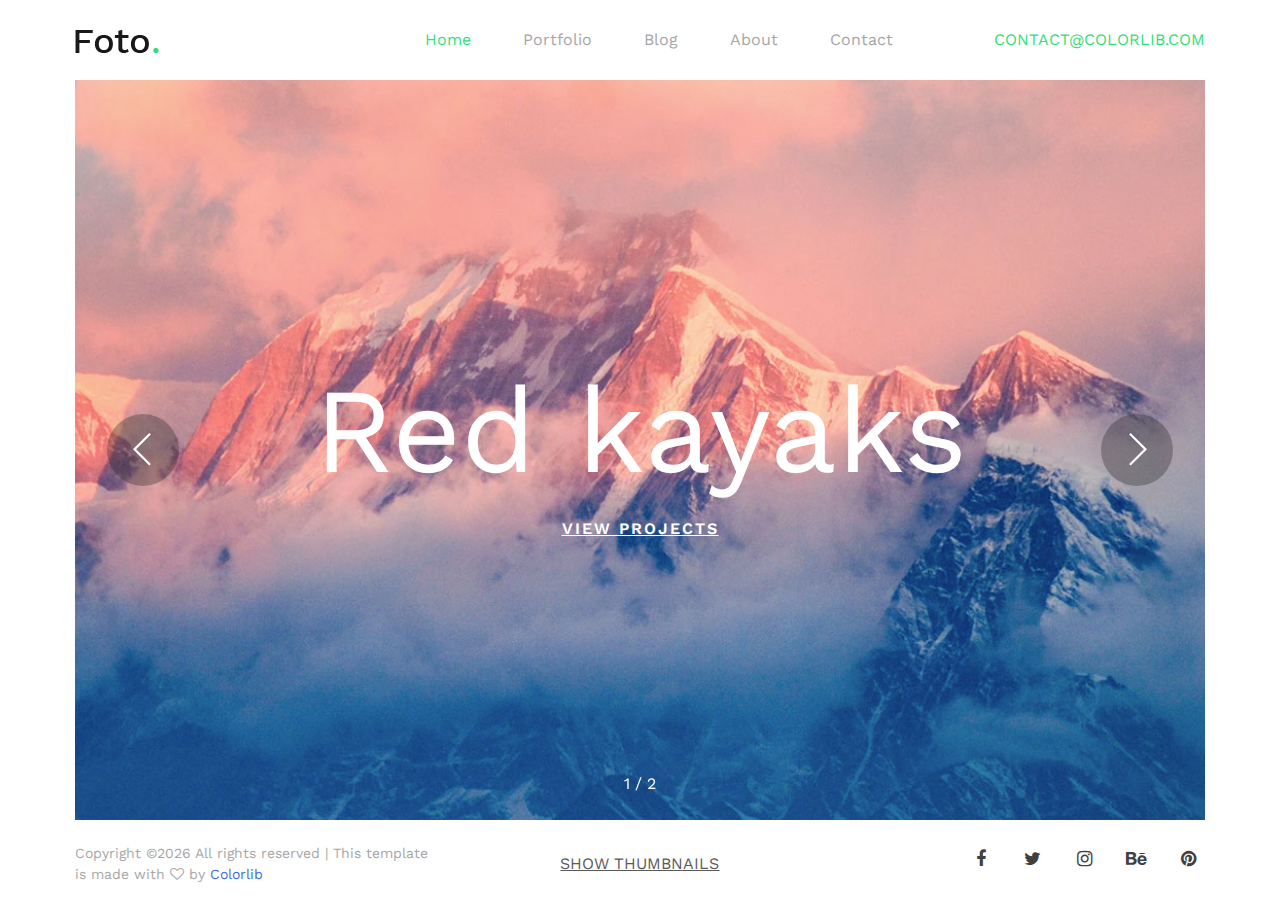
<file: Web/index.html>
<!DOCTYPE html>
<html lang="en">
<head>
    <title>Site Title</title>

    <!-- Required meta tags -->
    <meta charset="utf-8">
    <meta name="viewport" content="width=device-width, initial-scale=1, shrink-to-fit=no">

    <!-- Bootstrap CSS -->
    <link rel="stylesheet" href="css/bootstrap.min.css">

    <!-- FontAwesome CSS -->
    <link rel="stylesheet" href="css/font-awesome.min.css">

    <!-- Swiper CSS -->
    <link rel="stylesheet" href="css/swiper.min.css">

    <!-- Styles -->
    <link rel="stylesheet" href="style.css">
</head>
<body>
<div class="container-fluid">
    <header class="site-header">
        <div class="row align-items-center">
            <div class="col-4 col-sm-4 col-lg-2 order-lg-1">
                <div class="site-branding">
                    <h1 class="site-title"><a href="index.html" rel="home"><img src="images/logo.png" alt="Logo"></a></h1>
                </div><!-- .site-branding -->
            </div><!-- .col-8 -->

            <div class="col-8 col-sm-8 col-lg-10 order-3 order-md-3 order-lg-2">
                <nav class="site-navigation flex align-items-center justify-content-end">
                    <div class="hamburger-menu d-lg-none order-2">
                        <span></span>
                        <span></span>
                        <span></span>
                        <span></span>
                    </div><!-- .hamburger-menu -->

                    <ul>
                        <li class="current-menu-item"><a href="index.html">Home</a></li>
                        <li><a href="portfolio.html">Portfolio</a></li>
                        <li><a href="blog.html">Blog</a></li>
                        <li><a href="#">About</a></li>
                        <li><a href="#">Contact</a></li>
                    </ul>

                    <div class="header-email order-1">
                        <a href="#">contact@colorlib.com</a>
                    </div><!-- .header-email -->
                </nav><!-- .site-navigation -->
            </div><!-- .col-2 -->
        </div><!-- .row -->
    </header><!-- .site-header -->

    <div class="hero-section">
        <div class="row">
            <div class="col-12">
                <div class="swiper-container hero-slider">
                    <div class="swiper-wrapper">
                        <div class="swiper-slide">
                            <div class="hero-content flex justify-content-center align-items-center flex-column" style="background-image: url('images/hero.jpg')">
                                <h1>Red kayaks</h1>

                                <a href="#">VIEW PROJECTS</a>
                            </div><!-- .hero-content -->
                        </div><!-- .swiper-slide -->

                        <div class="swiper-slide">
                            <div class="hero-content flex justify-content-center align-items-center flex-column" style="background-image: url('images/hero.jpg')">
                                <h1>Red kayaks</h1>

                                <a href="#">VIEW PROJECTS</a>
                            </div><!-- .hero-content -->
                        </div><!-- .swiper-slide -->
                    </div><!-- .swiper-wrapper -->

                    <!-- Add Pagination -->
                    <div class="swiper-pagination"></div>

                    <!-- Add Arrows -->
                    <div class="swiper-button-next flex justify-content-center align-items-center">
                        <span><svg xmlns="http://www.w3.org/2000/svg" viewBox="0 0 27 44"><path d="M27,22L27,22L5,44l-2.1-2.1L22.8,22L2.9,2.1L5,0L27,22L27,22z"></path></svg></span>
                    </div>
                    <div class="swiper-button-prev flex justify-content-center align-items-center">
                        <span><svg xmlns="http://www.w3.org/2000/svg" viewBox="0 0 27 44"><path d="M0,22L22,0l2.1,2.1L4.2,22l19.9,19.9L22,44L0,22L0,22L0,22z"></path></svg></span>
                    </div>
                </div><!-- .swiper-container -->
            </div><!-- .col-md-10 -->
        </div><!-- .row -->
    </div><!-- .hero-section -->

    <footer class="site-footer">
        <div class="row align-items-center">
            <div class="col-12 col-lg-4 order-3 order-lg-1">
                <div class="footer-copyright">
                    <p><!-- Link back to Colorlib can't be removed. Template is licensed under CC BY 3.0. -->
Copyright &copy;<script>document.write(new Date().getFullYear());</script> All rights reserved | This template is made with <i class="fa fa-heart-o" aria-hidden="true"></i> by <a href="https://colorlib.com" target="_blank">Colorlib</a>
<!-- Link back to Colorlib can't be removed. Template is licensed under CC BY 3.0. -->
</p>
                </div><!-- .footer-branding -->
            </div><!-- .col-xl-4 -->

            <div class="col-12 col-lg-4 order-1 order-lg-2 d-md-none d-lg-block">
                <nav class="footer-navigation">
                    <ul>
                        <li><a href="#">Show thumbnails</a></li>
                    </ul>
                </nav><!-- .footer-navigation -->
            </div><!-- .col-xl-4 -->

            <div class="col-12 col-lg-4 order-2 order-lg-3">
                <div class="footer-social">
                    <ul>
                        <li><a href="#"><i class="fa fa-facebook"></i></a></li>
                        <li><a href="#"><i class="fa fa-twitter"></i></a></li>
                        <li><a href="#"><i class="fa fa-instagram"></i></a></li>
                        <li><a href="#"><i class="fa fa-behance"></i></a></li>
                        <li><a href="#"><i class="fa fa-pinterest"></i></a></li>
                    </ul>
                </div><!-- .footer-social -->
            </div><!-- .col-xl-4 -->
        </div><!-- .row -->
    </footer><!-- .site-footer -->
</div><!-- .container-fluid -->

<script type='text/javascript' src='js/jquery.js'></script>
<script type='text/javascript' src='js/swiper.min.js'></script>
<script type='text/javascript' src='js/jquery.magnific-popup.min.js'></script>
<script type='text/javascript' src='js/masonry.pkgd.min.js'></script>
<script type='text/javascript' src='js/custom.js'></script>

</body>
</html>
</file>
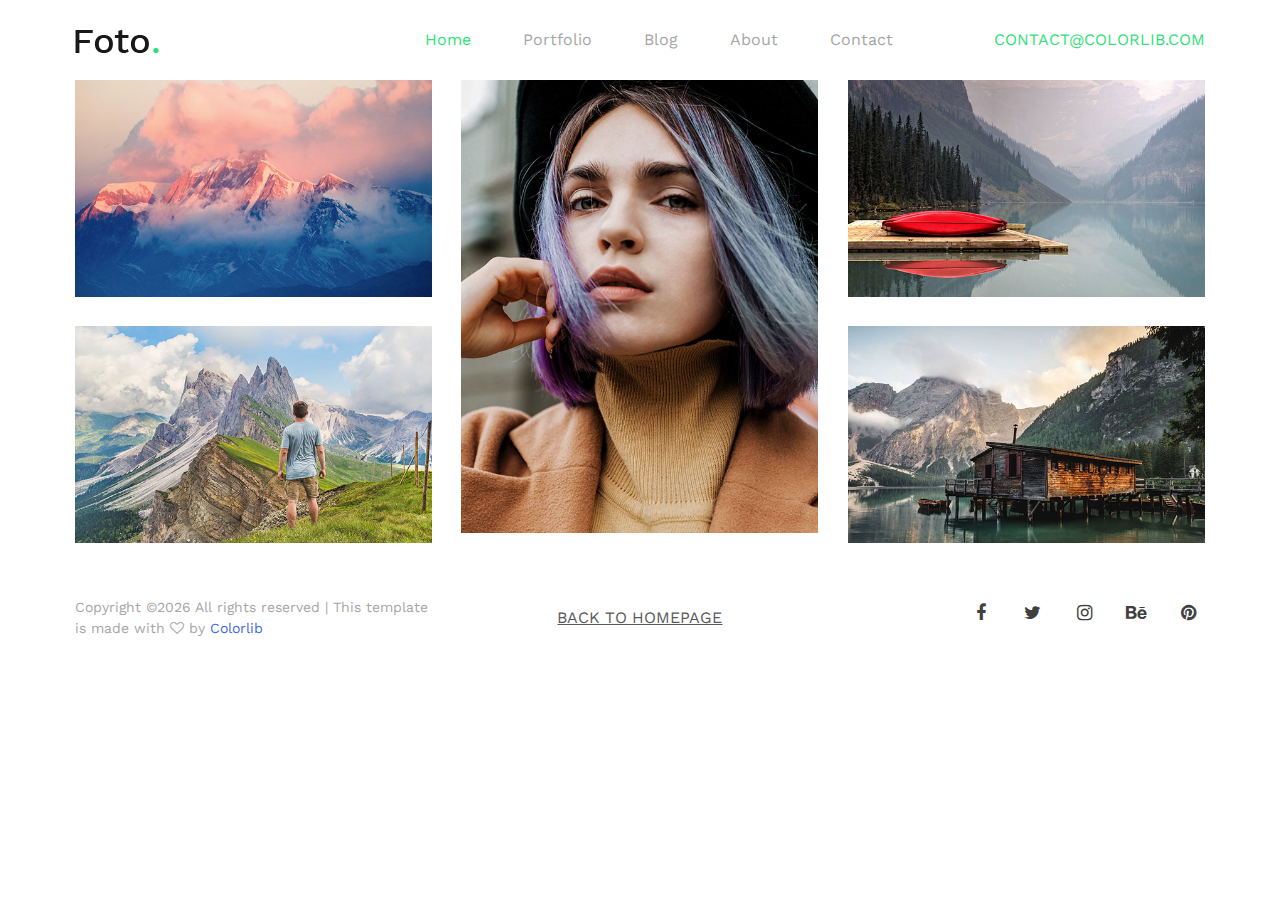
<file: Web/blog.html>
<!DOCTYPE html>
<html lang="en">
<head>
    <title>Site Title</title>

    <!-- Required meta tags -->
    <meta charset="utf-8">
    <meta name="viewport" content="width=device-width, initial-scale=1, shrink-to-fit=no">

    <!-- Bootstrap CSS -->
    <link rel="stylesheet" href="css/bootstrap.min.css">

    <!-- FontAwesome CSS -->
    <link rel="stylesheet" href="css/font-awesome.min.css">

    <!-- Swiper CSS -->
    <link rel="stylesheet" href="css/swiper.min.css">

    <!-- Styles -->
    <link rel="stylesheet" href="style.css">
</head>
<body>
<div class="container-fluid">
    <header class="site-header">
        <div class="row align-items-center">
            <div class="col-4 col-sm-4 col-lg-2 order-lg-1">
                <div class="site-branding">
                    <h1 class="site-title"><a href="index.html" rel="home"><img src="images/logo.png" alt="Logo"></a></h1>
                </div><!-- .site-branding -->
            </div><!-- .col-8 -->

            <div class="col-8 col-sm-8 col-lg-10 order-3 order-md-3 order-lg-2">
                <nav class="site-navigation flex align-items-center justify-content-end">
                    <div class="hamburger-menu d-lg-none order-2">
                        <span></span>
                        <span></span>
                        <span></span>
                        <span></span>
                    </div><!-- .hamburger-menu -->

                    <ul>
                        <li class="current-menu-item"><a href="index.html">Home</a></li>
                        <li><a href="portfolio.html">Portfolio</a></li>
                        <li><a href="blog.html">Blog</a></li>
                        <li><a href="#">About</a></li>
                        <li><a href="#">Contact</a></li>
                    </ul>

                    <div class="header-email order-1">
                        <a href="#">contact@colorlib.com</a>
                    </div><!-- .header-email -->
                </nav><!-- .site-navigation -->
            </div><!-- .col-2 -->
        </div><!-- .row -->
    </header><!-- .site-header -->

    <div class="row">
        <div class="content-area blog-wrap flex">
            <div class="col-12 col-md-6 col-lg-6 col-xl-4 blog-item">
                <div class="blog-content">
                    <figure>
                        <a href="#">
                            <img src="images/blog1.jpg" alt="">
                        </a>
                    </figure>

                    <div class="entry-content">
                        <ul class="flex flex-wrap justify-content-start">
                            <li><a href="#">Photography</a></li>
                        </ul>

                        <h3><a href="#">How Charles Manson Nearly Made It in Hollywood</a></h3>
                    </div><!-- .entry-content -->
                </div><!-- .blog-content -->
            </div><!-- .blog-item -->

            <div class="col-12 col-md-6 col-lg-6 col-xl-4 blog-item">
                <div class="blog-content">
                    <figure>
                        <a href="#">
                            <img src="images/blog3.jpg" alt="">
                        </a>
                    </figure>

                    <div class="entry-content">
                        <ul class="flex flex-wrap justify-content-start">
                            <li><a href="#">Photography</a></li>
                        </ul>

                        <h3><a href="#">How Charles Manson Nearly Made It in Hollywood</a></h3>
                    </div><!-- .entry-content -->
                </div><!-- .blog-content -->
            </div><!-- .blog-item -->

            <div class="col-12 col-md-6 col-lg-6 col-xl-4 blog-item">
                <div class="blog-content">
                    <figure>
                        <a href="#">
                            <img src="images/blog2.jpg" alt="">
                        </a>
                    </figure>

                    <div class="entry-content">
                        <ul class="flex flex-wrap justify-content-start">
                            <li><a href="#">Photography</a></li>
                        </ul>

                        <h3><a href="#">How Charles Manson Nearly Made It in Hollywood</a></h3>
                    </div><!-- .entry-content -->
                </div><!-- .blog-content -->
            </div><!-- .blog-item -->

            <div class="col-12 col-md-6 col-lg-6 col-xl-4 blog-item">
                <div class="blog-content">
                    <figure>
                        <a href="#">
                            <img src="images/blog4.jpg" alt="">
                        </a>
                    </figure>

                    <div class="entry-content">
                        <ul class="flex flex-wrap justify-content-start">
                            <li><a href="#">Photography</a></li>
                        </ul>

                        <h3><a href="#">How Charles Manson Nearly Made It in Hollywood</a></h3>
                    </div><!-- .entry-content -->
                </div><!-- .blog-content -->
            </div><!-- .blog-item -->

            <div class="col-12 col-md-6 col-lg-6 col-xl-4 blog-item">
                <div class="blog-content">
                    <figure>
                        <a href="#">
                            <img src="images/blog5.jpg" alt="">
                        </a>
                    </figure>

                    <div class="entry-content">
                        <ul class="flex flex-wrap justify-content-start">
                            <li><a href="#">Photography</a></li>
                        </ul>

                        <h3><a href="#">How Charles Manson Nearly Made It in Hollywood</a></h3>
                    </div><!-- .entry-content -->
                </div><!-- .blog-content -->
            </div><!-- .blog-item -->
        </div><!-- .content-area -->
    </div><!-- .row -->

    <footer class="site-footer">
        <div class="row align-items-center">
            <div class="col-12 col-lg-4 order-3 order-lg-1">
                <div class="footer-copyright">
                    <p><!-- Link back to Colorlib can't be removed. Template is licensed under CC BY 3.0. -->
Copyright &copy;<script>document.write(new Date().getFullYear());</script> All rights reserved | This template is made with <i class="fa fa-heart-o" aria-hidden="true"></i> by <a href="https://colorlib.com" target="_blank">Colorlib</a>
<!-- Link back to Colorlib can't be removed. Template is licensed under CC BY 3.0. -->
</p>
                </div><!-- .footer-branding -->
            </div><!-- .col-xl-4 -->

            <div class="col-12 col-lg-4 order-1 order-lg-2 d-md-none d-lg-block">
                <nav class="footer-navigation">
                    <ul>
                        <li><a href="#">Back to homepage</a></li>
                    </ul>
                </nav><!-- .footer-navigation -->
            </div><!-- .col-xl-4 -->

            <div class="col-12 col-lg-4 order-2 order-lg-3">
                <div class="footer-social">
                    <ul>
                        <li><a href="#"><i class="fa fa-facebook"></i></a></li>
                        <li><a href="#"><i class="fa fa-twitter"></i></a></li>
                        <li><a href="#"><i class="fa fa-instagram"></i></a></li>
                        <li><a href="#"><i class="fa fa-behance"></i></a></li>
                        <li><a href="#"><i class="fa fa-pinterest"></i></a></li>
                    </ul>
                </div><!-- .footer-social -->
            </div><!-- .col-xl-4 -->
        </div><!-- .row -->
    </footer><!-- .site-footer -->
</div><!-- .container-fluid -->

<script type='text/javascript' src='js/jquery.js'></script>
<script type='text/javascript' src='js/swiper.min.js'></script>
<script type='text/javascript' src='js/jquery.magnific-popup.min.js'></script>
<script type='text/javascript' src='js/masonry.pkgd.min.js'></script>
<script type='text/javascript' src='js/custom.js'></script>

</body>
</html>
</file>
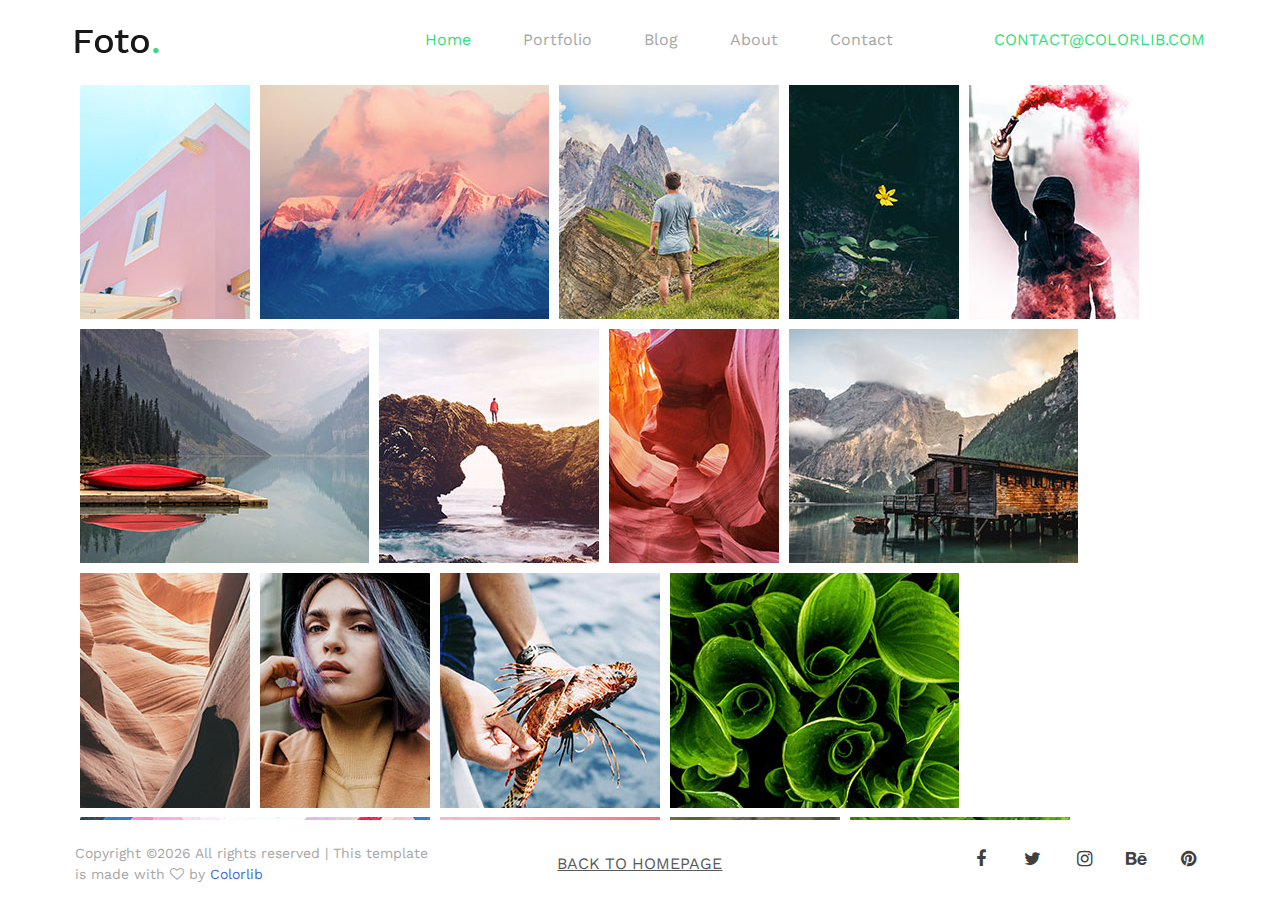
<file: Web/portfolio.html>
<!DOCTYPE html>
<html lang="en">
<head>
    <title>Site Title</title>

    <!-- Required meta tags -->
    <meta charset="utf-8">
    <meta name="viewport" content="width=device-width, initial-scale=1, shrink-to-fit=no">

    <!-- Bootstrap CSS -->
    <link rel="stylesheet" href="css/bootstrap.min.css">

    <!-- FontAwesome CSS -->
    <link rel="stylesheet" href="css/font-awesome.min.css">

    <!-- Swiper CSS -->
    <link rel="stylesheet" href="css/swiper.min.css">

    <!-- Styles -->
    <link rel="stylesheet" href="style.css">
</head>
<body>
<div class="container-fluid">
    <header class="site-header">
        <div class="row align-items-center">
            <div class="col-4 col-sm-4 col-lg-2 order-lg-1">
                <div class="site-branding">
                    <h1 class="site-title"><a href="index.html" rel="home"><img src="images/logo.png" alt="Logo"></a></h1>
                </div><!-- .site-branding -->
            </div><!-- .col-8 -->

            <div class="col-8 col-sm-8 col-lg-10 order-3 order-md-3 order-lg-2">
                <nav class="site-navigation flex align-items-center justify-content-end">
                    <div class="hamburger-menu d-lg-none order-2">
                        <span></span>
                        <span></span>
                        <span></span>
                        <span></span>
                    </div><!-- .hamburger-menu -->

                    <ul>
                        <li class="current-menu-item"><a href="index.html">Home</a></li>
                        <li><a href="portfolio.html">Portfolio</a></li>
                        <li><a href="blog.html">Blog</a></li>
                        <li><a href="#">About</a></li>
                        <li><a href="#">Contact</a></li>
                    </ul>

                    <div class="header-email order-1">
                        <a href="#">contact@colorlib.com</a>
                    </div><!-- .header-email -->
                </nav><!-- .site-navigation -->
            </div><!-- .col-2 -->
        </div><!-- .row -->
    </header><!-- .site-header -->

    <div class="row">
        <div class="col-12">
            <div class="content-area portfolio-wrap">
                <div class="portfolio-item">
                    <a href="images/1.jpg">
                        <img src="images/1.jpg" alt="">
                    </a>
                </div><!-- .portfolio-item -->

                <div class="portfolio-item">
                    <a href="images/2.jpg">
                        <img src="images/2.jpg" alt="">
                    </a>
                </div><!-- .portfolio-item -->

                <div class="portfolio-item">
                    <a href="images/3.jpg">
                        <img src="images/3.jpg" alt="">
                    </a>
                </div><!-- .portfolio-item -->

                <div class="portfolio-item">
                    <a href="images/4.jpg">
                        <img src="images/4.jpg" alt="">
                    </a>
                </div><!-- .portfolio-item -->

                <div class="portfolio-item">
                    <a href="images/5.jpg">
                        <img src="images/5.jpg" alt="">
                    </a>
                </div><!-- .portfolio-item -->

                <div class="portfolio-item">
                    <a href="images/6.jpg">
                        <img src="images/6.jpg" alt="">
                    </a>
                </div><!-- .portfolio-item -->

                <div class="portfolio-item">
                    <a href="images/7.jpg">
                        <img src="images/7.jpg" alt="">
                    </a>
                </div><!-- .portfolio-item -->

                <div class="portfolio-item">
                    <a href="images/8.jpg">
                        <img src="images/8.jpg" alt="">
                    </a>
                </div><!-- .portfolio-item -->

                <div class="portfolio-item">
                    <a href="images/9.jpg">
                        <img src="images/9.jpg" alt="">
                    </a>
                </div><!-- .portfolio-item -->

                <div class="portfolio-item">
                    <a href="images/10.jpg">
                        <img src="images/10.jpg" alt="">
                    </a>
                </div><!-- .portfolio-item -->

                <div class="portfolio-item">
                    <a href="images/11.jpg">
                        <img src="images/11.jpg" alt="">
                    </a>
                </div><!-- .portfolio-item -->

                <div class="portfolio-item">
                    <a href="images/12.jpg">
                        <img src="images/12.jpg" alt="">
                    </a>
                </div><!-- .portfolio-item -->

                <div class="portfolio-item">
                    <a href="images/13.jpg">
                        <img src="images/13.jpg" alt="">
                    </a>
                </div><!-- .portfolio-item -->

                <div class="portfolio-item">
                    <a href="images/14.jpg">
                        <img src="images/14.jpg" alt="">
                    </a>
                </div><!-- .portfolio-item -->

                <div class="portfolio-item">
                    <a href="images/15.jpg">
                        <img src="images/15.jpg" alt="">
                    </a>
                </div><!-- .portfolio-item -->

                <div class="portfolio-item">
                    <a href="images/16.jpg">
                        <img src="images/16.jpg" alt="">
                    </a>
                </div><!-- .portfolio-item -->

                <div class="portfolio-item">
                    <a href="images/17.jpg">
                        <img src="images/17.jpg" alt="">
                    </a>
                </div><!-- .portfolio-item -->

                <div class="portfolio-item">
                    <a href="images/18.jpg">
                        <img src="images/18.jpg" alt="">
                    </a>
                </div><!-- .portfolio-item -->

                <div class="portfolio-item">
                    <a href="images/19.jpg">
                        <img src="images/19.jpg" alt="">
                    </a>
                </div><!-- .portfolio-item -->

                <div class="portfolio-item">
                    <a href="images/20.jpg">
                        <img src="images/20.jpg" alt="">
                    </a>
                </div><!-- .portfolio-item -->

                <div class="portfolio-item">
                    <a href="images/21-full.jpg">
                        <img src="images/21.jpg" alt="">
                    </a>
                </div><!-- .portfolio-item -->

                <div class="portfolio-item">
                    <a href="images/22.jpg">
                        <img src="images/22.jpg" alt="">
                    </a>
                </div><!-- .portfolio-item -->
            </div><!-- .content-area -->
        </div><!-- .col-md-10 -->
    </div><!-- .row -->

    <footer class="site-footer">
        <div class="row align-items-center">
            <div class="col-12 col-lg-4 order-3 order-lg-1">
                <div class="footer-copyright">
                    <p><!-- Link back to Colorlib can't be removed. Template is licensed under CC BY 3.0. -->
Copyright &copy;<script>document.write(new Date().getFullYear());</script> All rights reserved | This template is made with <i class="fa fa-heart-o" aria-hidden="true"></i> by <a href="https://colorlib.com" target="_blank">Colorlib</a>
<!-- Link back to Colorlib can't be removed. Template is licensed under CC BY 3.0. -->
</p>
                </div><!-- .footer-branding -->
            </div><!-- .col-xl-4 -->

            <div class="col-12 col-lg-4 order-1 order-lg-2 d-md-none d-lg-block">
                <nav class="footer-navigation">
                    <ul>
                        <li><a href="#">Back to homepage</a></li>
                    </ul>
                </nav><!-- .footer-navigation -->
            </div><!-- .col-xl-4 -->

            <div class="col-12 col-lg-4 order-2 order-lg-3">
                <div class="footer-social">
                    <ul>
                        <li><a href="#"><i class="fa fa-facebook"></i></a></li>
                        <li><a href="#"><i class="fa fa-twitter"></i></a></li>
                        <li><a href="#"><i class="fa fa-instagram"></i></a></li>
                        <li><a href="#"><i class="fa fa-behance"></i></a></li>
                        <li><a href="#"><i class="fa fa-pinterest"></i></a></li>
                    </ul>
                </div><!-- .footer-social -->
            </div><!-- .col-xl-4 -->
        </div><!-- .row -->
    </footer><!-- .site-footer -->
</div><!-- .container-fluid -->

<script type='text/javascript' src='js/jquery.js'></script>
<script type='text/javascript' src='js/swiper.min.js'></script>
<script type='text/javascript' src='js/jquery.magnific-popup.min.js'></script>
<script type='text/javascript' src='js/masonry.pkgd.min.js'></script>
<script type='text/javascript' src='js/custom.js'></script>

</body>
</html>
</file>
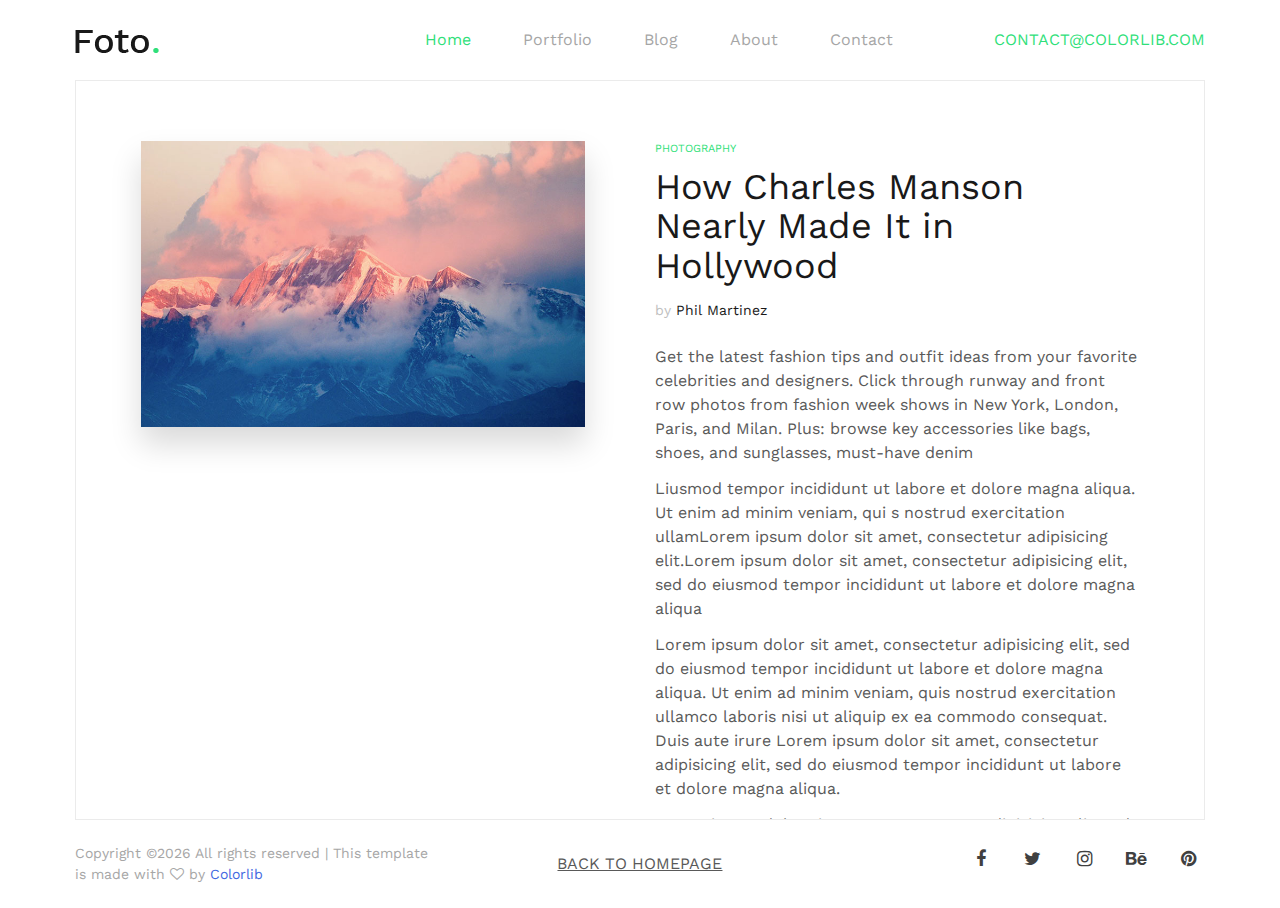
<file: Web/regular-page.html>
<!DOCTYPE html>
<html lang="en">
<head>
    <title>Site Title</title>

    <!-- Required meta tags -->
    <meta charset="utf-8">
    <meta name="viewport" content="width=device-width, initial-scale=1, shrink-to-fit=no">

    <!-- Bootstrap CSS -->
    <link rel="stylesheet" href="css/bootstrap.min.css">

    <!-- FontAwesome CSS -->
    <link rel="stylesheet" href="css/font-awesome.min.css">

    <!-- Swiper CSS -->
    <link rel="stylesheet" href="css/swiper.min.css">

    <!-- Styles -->
    <link rel="stylesheet" href="style.css">
</head>
<body>
<div class="container-fluid">
    <header class="site-header">
        <div class="row align-items-center">
            <div class="col-4 col-sm-4 col-lg-2 order-lg-1">
                <div class="site-branding">
                    <h1 class="site-title"><a href="index.html" rel="home"><img src="images/logo.png" alt="Logo"></a></h1>
                </div><!-- .site-branding -->
            </div><!-- .col-8 -->

            <div class="col-8 col-sm-8 col-lg-10 order-3 order-md-3 order-lg-2">
                <nav class="site-navigation flex align-items-center justify-content-end">
                    <div class="hamburger-menu d-lg-none order-2">
                        <span></span>
                        <span></span>
                        <span></span>
                        <span></span>
                    </div><!-- .hamburger-menu -->

                    <ul>
                        <li class="current-menu-item"><a href="index.html">Home</a></li>
                        <li><a href="portfolio.html">Portfolio</a></li>
                        <li><a href="blog.html">Blog</a></li>
                        <li><a href="#">About</a></li>
                        <li><a href="#">Contact</a></li>
                    </ul>

                    <div class="header-email order-1">
                        <a href="#">contact@colorlib.com</a>
                    </div><!-- .header-email -->
                </nav><!-- .site-navigation -->
            </div><!-- .col-2 -->
        </div><!-- .row -->
    </header><!-- .site-header -->

    <div class="row">
        <div class="content-area single-post flex">
            <div class="col-12 col-xl-6">
                <figure class="featured-img">
                    <img src="images/single-blog.jpg" alt="">
                </figure>
            </div><!-- .blog-item -->

            <div class="col-12 col-xl-6">
                <header class="entry-header">
                    <div class="post-meta">
                        <a href="#">Photography</a>
                    </div><!-- .meta-post -->

                    <h1>How Charles Manson Nearly Made It in Hollywood</h1>

                    <span class="byline">by <span class="author"><a href="#">Phil Martinez</a></span></span>
                </header><!-- .entry-header -->

                <div class="entry-content">
                    <p>Get the latest fashion tips and outfit ideas from your favorite celebrities and designers. Click through runway and front row photos from fashion week shows in New York, London, Paris, and Milan. Plus: browse key accessories like bags, shoes, and sunglasses, must-have denim</p>
                    <p>Liusmod tempor incididunt ut labore et dolore magna aliqua. Ut enim ad minim veniam, qui s nostrud exercitation ullamLorem ipsum dolor sit amet, consectetur adipisicing elit.Lorem ipsum dolor sit amet, consectetur adipisicing elit, sed do eiusmod tempor incididunt ut labore et dolore magna aliqua</p>
                    <p>Lorem ipsum dolor sit amet, consectetur adipisicing elit, sed do eiusmod tempor incididunt ut labore et dolore magna aliqua. Ut enim ad minim veniam, quis nostrud exercitation ullamco laboris nisi ut aliquip ex ea commodo consequat. Duis aute irure Lorem ipsum dolor sit amet, consectetur adipisicing elit, sed do eiusmod tempor incididunt ut labore et dolore magna aliqua.</p>
                    <p>Lorem ipsum dolor sit amet, consectetur adipisicing elit, sed do eiusmod tempor incididunt ut labore et dolore magna aliqua. Ut enim ad minim veniam, quis nostrud exercitation ullamco laboris nisi ut aliquip ex ea commodo consequat. Duis aute irure Lorem ipsum dolor sit amet, consectetur adipisicing elit, sed do eiusmod tempor incididunt ut labore et dolore magna aliqua.Duis aute irure Lorem ipsum dolor sit amet.</p>
                </div><!-- .entry-content -->
            </div><!-- .single-post -->
        </div><!-- .content-area -->
    </div><!-- .row -->

    <footer class="site-footer">
        <div class="row align-items-center">
            <div class="col-12 col-lg-4 order-3 order-lg-1">
                <div class="footer-copyright">
                    <p><!-- Link back to Colorlib can't be removed. Template is licensed under CC BY 3.0. -->
Copyright &copy;<script>document.write(new Date().getFullYear());</script> All rights reserved | This template is made with <i class="fa fa-heart-o" aria-hidden="true"></i> by <a href="https://colorlib.com" target="_blank">Colorlib</a>
<!-- Link back to Colorlib can't be removed. Template is licensed under CC BY 3.0. -->
</p>
                </div><!-- .footer-branding -->
            </div><!-- .col-xl-4 -->

            <div class="col-12 col-lg-4 order-1 order-lg-2 d-md-none d-lg-block">
                <nav class="footer-navigation">
                    <ul>
                        <li><a href="#">Back to homepage</a></li>
                    </ul>
                </nav><!-- .footer-navigation -->
            </div><!-- .col-xl-4 -->

            <div class="col-12 col-lg-4 order-2 order-lg-3">
                <div class="footer-social">
                    <ul>
                        <li><a href="#"><i class="fa fa-facebook"></i></a></li>
                        <li><a href="#"><i class="fa fa-twitter"></i></a></li>
                        <li><a href="#"><i class="fa fa-instagram"></i></a></li>
                        <li><a href="#"><i class="fa fa-behance"></i></a></li>
                        <li><a href="#"><i class="fa fa-pinterest"></i></a></li>
                    </ul>
                </div><!-- .footer-social -->
            </div><!-- .col-xl-4 -->
        </div><!-- .row -->
    </footer><!-- .site-footer -->
</div><!-- .container-fluid -->

<script type='text/javascript' src='js/jquery.js'></script>
<script type='text/javascript' src='js/swiper.min.js'></script>
<script type='text/javascript' src='js/jquery.magnific-popup.min.js'></script>
<script type='text/javascript' src='js/masonry.pkgd.min.js'></script>
<script type='text/javascript' src='js/custom.js'></script>

</body>
</html>
</file>
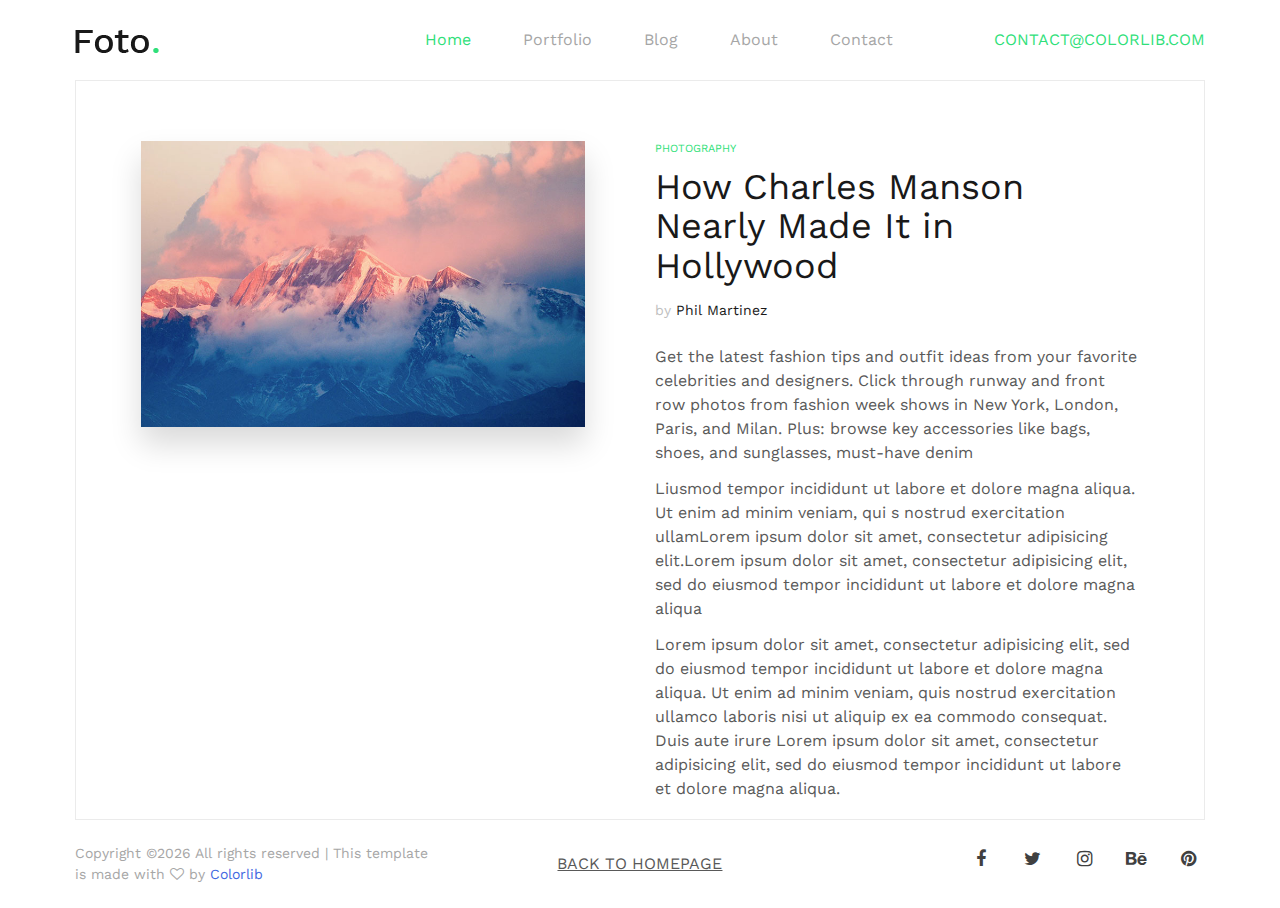
<file: Web/single-blog.html>
<!DOCTYPE html>
<html lang="en">
<head>
    <title>Site Title</title>

    <!-- Required meta tags -->
    <meta charset="utf-8">
    <meta name="viewport" content="width=device-width, initial-scale=1, shrink-to-fit=no">

    <!-- Bootstrap CSS -->
    <link rel="stylesheet" href="css/bootstrap.min.css">

    <!-- FontAwesome CSS -->
    <link rel="stylesheet" href="css/font-awesome.min.css">

    <!-- Swiper CSS -->
    <link rel="stylesheet" href="css/swiper.min.css">

    <!-- Styles -->
    <link rel="stylesheet" href="style.css">
</head>
<body>
<div class="container-fluid">
    <header class="site-header">
        <div class="row align-items-center">
            <div class="col-4 col-sm-4 col-lg-2 order-lg-1">
                <div class="site-branding">
                    <h1 class="site-title"><a href="index.html" rel="home"><img src="images/logo.png" alt="Logo"></a></h1>
                </div><!-- .site-branding -->
            </div><!-- .col-8 -->

            <div class="col-8 col-sm-8 col-lg-10 order-3 order-md-3 order-lg-2">
                <nav class="site-navigation flex align-items-center justify-content-end">
                    <div class="hamburger-menu d-lg-none order-2">
                        <span></span>
                        <span></span>
                        <span></span>
                        <span></span>
                    </div><!-- .hamburger-menu -->

                    <ul>
                        <li class="current-menu-item"><a href="index.html">Home</a></li>
                        <li><a href="portfolio.html">Portfolio</a></li>
                        <li><a href="blog.html">Blog</a></li>
                        <li><a href="#">About</a></li>
                        <li><a href="#">Contact</a></li>
                    </ul>

                    <div class="header-email order-1">
                        <a href="#">contact@colorlib.com</a>
                    </div><!-- .header-email -->
                </nav><!-- .site-navigation -->
            </div><!-- .col-2 -->
        </div><!-- .row -->
    </header><!-- .site-header -->

    <div class="row">
        <div class="content-area single-post flex">
            <div class="col-12 col-xl-6">
                <figure class="featured-img">
                    <img src="images/single-blog.jpg" alt="">
                </figure>
            </div><!-- .blog-item -->

            <div class="col-12 col-xl-6">
                <header class="entry-header">
                    <div class="post-meta">
                        <a href="#">Photography</a>
                    </div><!-- .meta-post -->

                    <h1>How Charles Manson Nearly Made It in Hollywood</h1>

                    <span class="byline">by <span class="author"><a href="#">Phil Martinez</a></span></span>
                </header><!-- .entry-header -->

                <div class="entry-content">
                    <p>Get the latest fashion tips and outfit ideas from your favorite celebrities and designers. Click through runway and front row photos from fashion week shows in New York, London, Paris, and Milan. Plus: browse key accessories like bags, shoes, and sunglasses, must-have denim </p>

                    <p>Liusmod tempor incididunt ut labore et dolore magna aliqua. Ut enim ad minim veniam, qui s nostrud exercitation ullamLorem ipsum dolor sit amet, consectetur adipisicing elit.Lorem ipsum dolor sit amet, consectetur adipisicing elit, sed do eiusmod tempor incididunt ut labore et dolore magna aliqua</p>

                    <p>Lorem ipsum dolor sit amet, consectetur adipisicing elit, sed do eiusmod tempor incididunt ut labore et dolore magna aliqua. Ut enim ad minim veniam, quis nostrud exercitation ullamco laboris nisi ut aliquip ex ea commodo consequat. Duis aute irure Lorem ipsum dolor sit amet, consectetur adipisicing elit, sed do eiusmod tempor incididunt ut labore et dolore magna aliqua. </p>
                </div><!-- .entry-content -->

                <footer class="entry-footer">
                    <ul class="entry-metas flex align-items-center">
                        <li><label>DATE:</label> <a href="#">December 20, 2018</a></li>
                        <li><label>CATEGORY:</label> <a href="#">Photography</a></li>
                        <li><label>TAGS:</label> <a href="#">Photography</a>, <a href="#">nature</a>, <a href="#">hat</a></li>
                    </ul>

                    <div class="post-share flex align-items-center">
                        <label>Share:</label>

                        <ul class="flex align-items-center">
                            <li class="fb"><a href="#"><i class="fa fa-facebook"></i></a></li>
                            <li class="gp"><a href="#"><i class="fa fa-google-plus"></i></a></li>
                            <li class="in"><a href="#"><i class="fa fa-instagram"></i></a></li>
                            <li class="tw"><a href="#"><i class="fa fa-twitter"></i></a></li>
                        </ul>
                    </div>
                </footer>
            </div><!-- .single-post -->
        </div><!-- .content-area -->
    </div><!-- .row -->

    <footer class="site-footer">
        <div class="row align-items-center">
            <div class="col-12 col-lg-4 order-3 order-lg-1">
                <div class="footer-copyright">
                    <p><!-- Link back to Colorlib can't be removed. Template is licensed under CC BY 3.0. -->
Copyright &copy;<script>document.write(new Date().getFullYear());</script> All rights reserved | This template is made with <i class="fa fa-heart-o" aria-hidden="true"></i> by <a href="https://colorlib.com" target="_blank">Colorlib</a>
<!-- Link back to Colorlib can't be removed. Template is licensed under CC BY 3.0. -->
</p>
                </div><!-- .footer-branding -->
            </div><!-- .col-xl-4 -->

            <div class="col-12 col-lg-4 order-1 order-lg-2 d-md-none d-lg-block">
                <nav class="footer-navigation">
                    <ul>
                        <li><a href="#">Back to homepage</a></li>
                    </ul>
                </nav><!-- .footer-navigation -->
            </div><!-- .col-xl-4 -->

            <div class="col-12 col-lg-4 order-2 order-lg-3">
                <div class="footer-social">
                    <ul>
                        <li><a href="#"><i class="fa fa-facebook"></i></a></li>
                        <li><a href="#"><i class="fa fa-twitter"></i></a></li>
                        <li><a href="#"><i class="fa fa-instagram"></i></a></li>
                        <li><a href="#"><i class="fa fa-behance"></i></a></li>
                        <li><a href="#"><i class="fa fa-pinterest"></i></a></li>
                    </ul>
                </div><!-- .footer-social -->
            </div><!-- .col-xl-4 -->
        </div><!-- .row -->
    </footer><!-- .site-footer -->
</div><!-- .container-fluid -->

<script type='text/javascript' src='js/jquery.js'></script>
<script type='text/javascript' src='js/swiper.min.js'></script>
<script type='text/javascript' src='js/jquery.magnific-popup.min.js'></script>
<script type='text/javascript' src='js/masonry.pkgd.min.js'></script>
<script type='text/javascript' src='js/custom.js'></script>

</body>
</html>
</file>
<file: Web/style.css>
@import url('https://fonts.googleapis.com/css?family=Work+Sans:300,400,500,700');


/*--------------------------------------------------------------
# Magnific-popup
--------------------------------------------------------------*/
/* Magnific Popup CSS */
.mfp-bg {
    top: 0;
    left: 0;
    width: 100%;
    height: 100%;
    z-index: 1042;
    overflow: hidden;
    position: fixed;
    background: #000;
    opacity: 0.8;
}

.mfp-wrap {
    top: 0;
    left: 0;
    width: 100%;
    height: 100%;
    z-index: 1043;
    position: fixed;
    outline: none !important;
    
}

.mfp-container {
    text-align: center;
    position: absolute;
    width: 100%;
    height: 100%;
    left: 0;
    top: 0;
    padding: 0 8px;
    box-sizing: border-box;
}

.mfp-container:before {
    content: '';
    display: inline-block;
    height: 100%;
    vertical-align: middle;
}

.mfp-align-top .mfp-container:before {
    display: none;
}

.mfp-content {
    position: relative;
    display: inline-block;
    vertical-align: middle;
    margin: 0 auto;
    text-align: left;
    z-index: 1045;
}

.mfp-inline-holder .mfp-content,
.mfp-ajax-holder .mfp-content {
    width: 100%;
    cursor: auto;
}

.mfp-ajax-cur {
    cursor: progress;
}

.mfp-zoom-out-cur, .mfp-zoom-out-cur .mfp-image-holder .mfp-close {
    cursor: -moz-zoom-out;
    cursor: -webkit-zoom-out;
    cursor: zoom-out;
}

.mfp-zoom {
    cursor: pointer;
    cursor: -webkit-zoom-in;
    cursor: -moz-zoom-in;
    cursor: zoom-in;
}

.mfp-auto-cursor .mfp-content {
    cursor: auto;
}

.mfp-close,
.mfp-arrow,
.mfp-preloader,
.mfp-counter {
    -webkit-user-select: none;
    -moz-user-select: none;
    user-select: none;
}

.mfp-loading.mfp-figure {
    display: none;
}

.mfp-hide {
    display: none !important;
}

.mfp-preloader {
    color: #CCC;
    position: absolute;
    top: 50%;
    width: auto;
    text-align: center;
    margin-top: -0.8em;
    left: 8px;
    right: 8px;
    z-index: 1044;
}

.mfp-preloader a {
    color: #CCC;
}

.mfp-preloader a:hover {
    color: #FFF;
}

.mfp-s-ready .mfp-preloader {
    display: none;
}

.mfp-s-error .mfp-content {
    display: none;
}

button.mfp-close,
button.mfp-arrow {
    overflow: visible;
    cursor: pointer;
    /*background: transparent;*/
    background: url("images/cross.png") no-repeat center;
    border: 0;
    -webkit-appearance: none;
    display: block;
    outline: none;
    padding: 0;
    z-index: 1046;
    box-shadow: none;
    touch-action: manipulation;
    font-size: 0;
}

button::-moz-focus-inner {
    padding: 0;
    border: 0;
}

.mfp-close {
    width: 32px;
    height: 32px;
    line-height: 44px;
    position: absolute;
    top: auto;
    left: 50%;
    bottom: 24px;
    margin-left: -16px;
    text-decoration: none;
    text-align: center;
    opacity: 0.65;
    padding: 0 0 18px 10px;
    color: #FFF;
    font-style: normal;
    font-size: 28px;
    font-family: Arial, Baskerville, monospace;
}

.mfp-close:hover,
.mfp-close:focus {
    opacity: 1;
}



.mfp-close-btn-in .mfp-close {
    color: #333;
}

.mfp-image-holder .mfp-close,
.mfp-iframe-holder .mfp-close {
    color: #FFF;
    right: -6px;
    text-align: right;
    padding-right: 6px;
    width: 100%;
}

.mfp-counter {
    position: absolute;
    top: 0;
    right: 0;
    color: #CCC;
    font-size: 12px;
    line-height: 18px;
    white-space: nowrap;
}

.mfp-arrow {
    position: absolute;
    opacity: 0.65;
    margin: 0;
    top: 50%;
    margin-top: -55px;
    padding: 0;
    width: 90px;
    height: 110px;
    -webkit-tap-highlight-color: transparent;
}

.mfp-arrow:active {
    margin-top: -54px;
}

.mfp-arrow:hover,
.mfp-arrow:focus {
    opacity: 1;
}

.mfp-arrow-left {
    left: 0;
    background: url("images/arrow-l.png") no-repeat center !important;
}

.mfp-arrow-right {
    right: 0;
    background: url("images/arrow-r.png") no-repeat center !important;
}

.mfp-iframe-holder {
    padding-top: 40px;
    padding-bottom: 40px;
}

.mfp-iframe-holder .mfp-content {
    line-height: 0;
    width: 100%;
    max-width: 900px;
}

.mfp-iframe-holder .mfp-close {
    top: -40px;
}

.mfp-iframe-scaler {
    width: 100%;
    height: 0;
    overflow: hidden;
    padding-top: 56.25%;
}

.mfp-iframe-scaler iframe {
    position: absolute;
    display: block;
    top: 0;
    left: 0;
    width: 100%;
    height: 100%;
    box-shadow: 0 0 8px rgba(0, 0, 0, 0.6);
    background: #000;
}

/* Main image in popup */
img.mfp-img {
    width: auto;
    max-width: 100%;
    height: auto;
    display: block;
    line-height: 0;
    box-sizing: border-box;
    padding: 80px 0 80px;
    margin: 0 auto;
}

/* The shadow behind the image */
.mfp-figure {
    line-height: 0;
}

.mfp-figure:after {
    content: '';
    position: absolute;
    left: 0;
    top: 80px;
    bottom: 80px;
    display: block;
    right: 0;
    width: auto;
    height: auto;
    z-index: -1;
    box-shadow: 0 0 8px rgba(0, 0, 0, 0.6);
    background: #444;
}

.mfp-figure small {
    color: #BDBDBD;
    display: block;
    font-size: 12px;
    line-height: 14px;
}

.mfp-figure figure {
    margin: 0;
}

.mfp-bottom-bar {
    margin-top: -36px;
    position: absolute;
    top: 100%;
    left: 0;
    width: 100%;
    cursor: auto;
}

.mfp-title {
    text-align: left;
    line-height: 18px;
    color: #F3F3F3;
    word-wrap: break-word;
    padding-right: 36px;
}

.mfp-image-holder .mfp-content {
    max-width: 100%;
}

.mfp-gallery .mfp-image-holder .mfp-figure {
    cursor: pointer;
}


@media all and (max-width: 900px) {
    .mfp-arrow {
        -webkit-transform: scale(0.75);
        transform: scale(0.75);
    }

    .mfp-arrow-left {
        -webkit-transform-origin: 0;
        transform-origin: 0;
    }

    .mfp-arrow-right {
        -webkit-transform-origin: 100%;
        transform-origin: 100%;
    }

    .mfp-container {
        padding-left: 6px;
        padding-right: 6px;
    }
}

.image-source-link {
    color: #98C3D1;
}

.mfp-with-zoom .mfp-container,
.mfp-with-zoom.mfp-bg {
    opacity: 0;
        /* ideally, transition speed should match zoom duration */
    -webkit-transition: all 0.3s ease-out;
    -moz-transition: all 0.3s ease-out;
    -o-transition: all 0.3s ease-out;
    transition: all 0.3s ease-out;
}

.mfp-with-zoom.mfp-ready .mfp-container {
    opacity: 1;
}
.mfp-with-zoom.mfp-ready.mfp-bg {
    opacity: 0.8;
}

.mfp-with-zoom.mfp-removing .mfp-container,
.mfp-with-zoom.mfp-removing.mfp-bg {
    opacity: 0;
}

body {
    color: #191919;
    font-family: 'Work Sans', sans-serif;
}

img {
    vertical-align: baseline;
}

/*--------------------------------------------------------------
# Links
--------------------------------------------------------------*/
a {
    color: royalblue;
}

a:visited {
    color: purple;
}

a:hover, a:focus, a:active {
    color: midnightblue;
}

a:focus {
    outline: thin dotted;
}

a:hover, a:active {
    outline: 0;
    list-style: none;
}

/*--------------------------------------------------------------
# Helper Utilities
--------------------------------------------------------------*/
.flex {
    display: flex;
    flex-wrap: wrap;
}

.stop-scrolling {
    overflow: hidden;
}

@media screen and (min-width: 992px) {
    .container-fluid {
        width: calc(100% - 120px);
    }
}

/*--------------------------------------------------------------
# Header
--------------------------------------------------------------*/
.site-header {
    padding: 6px 0;
}

@media screen and (min-width: 992px) {
    .site-header {
        padding: 16px 0;
    }
}

/*
# Site Branding
--------------------------------*/
.site-title {
    margin: 0;
}

/*
  Hamburger Menu
----------------------------------------*/
.hamburger-menu {
    position: relative;
    width: 100%;
    max-width: 24px;
    height: 22px;
    margin-left: 30px;
    transition: .5s ease-in-out;
    cursor: pointer;
}

.hamburger-menu span {
    display: block;
    position: absolute;
    height: 2px;
    width: 100%;
    background: #181818;
    border-radius: 10px;
    opacity: 1;
    left: 0;
    transition: .25s ease-in-out;
}

.hamburger-menu span:nth-child(1) {
    top: 2px;
}

.hamburger-menu span:nth-child(2),
.hamburger-menu span:nth-child(3) {
    top: 10px;
}

.hamburger-menu span:nth-child(4) {
    top: 18px;
}

.hamburger-menu.open span:nth-child(1) {
    top: 18px;
    width: 0;
    left: 50%;
}

.hamburger-menu.open span:nth-child(2) {
    transform: rotate(45deg);
}

.hamburger-menu.open span:nth-child(3) {
    transform: rotate(-45deg);
}

.hamburger-menu.open span:nth-child(4) {
    top: 18px;
    width: 0;
    left: 50%;
}

/*
# Main Menu
--------------------------------*/
.site-navigation ul {
    position: fixed;
    top: 60px;
    left: -220px;
    z-index: 99;
    width: 220px;
    height: calc(100vh - 61px);
    overflow-x: scroll;
    padding: 15px 0;
    margin: 0;
    border-right: 1px solid #ebebeb;
    background: #fff;
    transition: all 0.35s;
}

.site-navigation ul.show {
    left: 0;
}

.site-navigation ul li {
    display: block;
    padding: 8px 20px;
}

.site-navigation ul li a {
    display: block;
    color: #a6a6a6;
    transition: all 0.35s;
    text-decoration: none;
}

.site-navigation ul li a:hover,
.site-navigation ul li.current-menu-item a {
    color: #30df7a;
}

@media screen and (min-width: 992px) {
    .site-navigation ul {
        display: flex;
        flex-wrap: wrap;
        justify-content: flex-end;
        align-items: center;
        position: relative;
        top: auto;
        left: auto;
        width: auto;
        height: auto;
        padding: 0;
        margin: 0;
        border-right: 0;
        overflow: auto;
    }
}

@media screen and (min-width: 1200px) {
    .site-navigation ul li {
        display: block;
        padding: 8px 26px;
    }
}

/*
# Header Email
--------------------------------*/
.header-email {
    margin-left: 30px;
    text-transform: uppercase;
}

.header-email a {
    color: #30df7a;
    font-size: 13px;
}

@media (min-width: 576px) {
    .header-email a {
        font-size: 1rem;
    }
}

@media (min-width: 768px) {
    .header-email {
        text-align: right;
    }
}

@media (min-width: 1200px) {
    .header-email {
        margin-left: 75px;
    }
}

/*--------------------------------------------------------------
# Hero Section
--------------------------------------------------------------*/
.hero-content {
    height: auto;
    padding: 150px 0;
    text-align: center;
    background-size: cover !important;
    background-position: center center !important;
}

.hero-content h1 {
    font-size: 3.5rem;
    font-weight: 400;
    color: #fff;
}

.hero-content a {
    margin-top: 6px;
    font-weight: 600;
    color: #fff;
    letter-spacing: 2px;
    text-decoration: underline;
}

.swiper-container-horizontal>.swiper-pagination-bullets,
.swiper-pagination-custom, .swiper-pagination-fraction {
    bottom: 24px;
    color: #fff;
}

.swiper-button-next,
.swiper-button-prev {
    width: 40px;
    height: 40px;
    margin-top: -20px;
    border-radius: 50%;
    background: rgba(25,25,25,.3);
    transition: all .35s;
}

.swiper-button-next {
    right: 12px;
}

.swiper-button-prev {
    left: 12px;
}

.swiper-button-next:hover,
.swiper-button-prev:hover {
    background: rgba(25,25,25,.75);
}

.swiper-button-next span,
.swiper-button-prev span {
    display: block;
    width: 12px;
    padding-top: 6px;
}

.swiper-button-next path,
.swiper-button-prev path {
    fill: #fff;
}

@media screen and (min-width: 576px ){
    .hero-content h1 {
        font-size: 5rem;
    }

    .swiper-button-next,
    .swiper-button-prev {
        width: 72px;
        height: 72px;
        margin-top: -36px;
    }

    .swiper-button-next span,
    .swiper-button-prev span {
        width: 20px;
    }

    .swiper-button-next {
        right: 32px;
    }

    .swiper-button-prev {
        left: 32px;
    }
}
@media screen and (min-width: 768px ){
    .hero-content h1 {
        font-size: 7.5rem;
    }
}

@media screen and (min-width: 992px ){
    .hero-content {
        height: calc(100vh - 160px);
        padding: 0;
    }
}

/*--------------------------------------------------------------
# Content Area
--------------------------------------------------------------*/
.content-area {
    width: 100%;
    height: auto;
}

/*--------------------------------------------------------------
# Portfolio
--------------------------------------------------------------*/
.portfolio-wrap {
    display: flex;
    flex-wrap: wrap;
    align-items: center;
}

.portfolio-item {
    width: 100%;
    height: auto;
    margin: 0 0 15px ;
}

.portfolio-item img {
    display: block;
    width: 100%;
    height: auto;
}

@media screen and (min-width: 576px) {
    .portfolio-item {
        width: auto;
        height: 234px;
        margin: 5px;
    }

    .portfolio-item img {
        width: auto;
        max-width: 200%;
        min-height: 100%;
    }
}

@media screen and (min-width: 992px) {
    .content-area {
        width: 100%;
        max-height: calc(100vh - 160px);
        overflow-y: auto;
    }
}

/*--------------------------------------------------------------
# Blog
--------------------------------------------------------------*/
.blog-item {
    margin-bottom: 15px;
}

.blog-item figure {
    width: 100%;
    margin: 0;
}

.blog-item figure img {
    width: 100%;
    max-width: 100%;
    display: block;
}

.blog-content {
    position: relative;
}

.blog-content .entry-content {
    position: absolute;
    bottom: 0;
    left: 0;
    width: 100%;
    padding: 30px 20px;
    background: rgba(25,25,25,.70);
    visibility: hidden;
}

.blog-content:hover .entry-content {
    visibility: visible;
}

.blog-content h3 {
    margin: 0;
    font-size: 1.5rem;
    line-height: 1.4;
    font-weight: 400;
}

.blog-content h3 a {
    color: #fff;
}

.blog-content .entry-content ul {
    padding: 0;
    margin: 0;
    list-style: none;
}

.blog-content .entry-content ul li a {
    text-transform: uppercase;
    font-size: 0.6875rem;
    color: #34d986;
}

@media screen and (min-width: 992px) {
    .blog-item {
        margin-bottom: 30px;
    }
}

@media screen and (min-width: 1500px) {
    .blog-content h3 {
        font-size: 2.25rem;
    }
}

/*--------------------------------------------------------------
# Site Content
--------------------------------------------------------------*/

/*--------------------------------------------------------------
# Single Post
--------------------------------------------------------------*/
.single-post {
    margin: 15px 0 0;
}

/*
# Featured Image
--------------------------------*/
.single-post .featured-img {
    margin: 0;
    box-shadow: 0 17px 29px rgba(0,0,0,.15);
}

.single-post .featured-img img {
    display: block;
    width: 100%;
}

/*
# Content Area
--------------------------------*/
.single-post .entry-header .post-meta {
    margin-top: 30px;
    text-transform: uppercase;
    font-size: 0.6875rem;
}

.single-post .entry-header .post-meta a {
    display: inline-block;
    margin-right: 6px;
    color: #30df7a;
}

.single-post h1 {
    margin-top: 10px;
    font-size: 2.25rem;
    line-height: 1.1;
    font-weight: 400;
}

.single-post .entry-header .byline {
    display: block;
    margin-top: 14px;
    margin-bottom: 24px;
    font-size: 0.875rem;
    color: #bfbfbf;
}

.single-post .entry-header .byline .author a {
    color: #191919;
}

.single-post .entry-content p {
    margin-bottom: 12px;
    color: #595959;
}

/*
# Entry Footer
--------------------------------*/
.single-post .entry-footer {
    margin-top: 20px;
}

.single-post .entry-footer .entry-metas,
.single-post .entry-footer .post-share ul {
    padding: 0;
    margin: 0;
    list-style: none;
}

.single-post .entry-footer .entry-metas li {
    margin-right: 28px;
}

.single-post .entry-footer .entry-metas label,
.single-post .entry-footer .post-share label {
    text-transform: uppercase;
    color: #191919;
}

.single-post .entry-footer .entry-metas a {
    color: #bfbfbf;
}

.single-post .entry-footer .post-share {
    margin: 48px 0 24px;
}

.single-post .entry-footer .post-share label {
    margin-right: 30px;
}

.single-post .post-share ul li {
    width: 48px;
    height: 48px;
    margin-right: 10px;
    margin-bottom: 10px;
    border-radius: 50%;
    font-size: 18px;
    line-height: 1;
    color: #fff;
}

.single-post .post-share ul li a {
    display: flex;
    justify-content: center;
    align-items: center;
    width: 100%;
    height: 100%;
    color: #fff;
    text-decoration: none;
}

.single-post .post-share ul li.fb {
    background: #4b6cd0;
}

.single-post .post-share ul li.gp {
    background: #f03b3b;
}

.single-post .post-share ul li.in {
    background: #bb8950;
}

.single-post .post-share ul li.tw {
    background: #49a7f3;
}

@media screen and (min-width: 768px){
    .single-post {
        padding: 60px 50px;
        margin: 0 15px;
        border: 1px solid #ebebeb;
    }
}

@media screen and (min-width: 1200px){
    .single-post .featured-img {
        margin: 0 40px 0 0;
    }

    .single-post .entry-header .post-meta {
        margin-top: 0;
    }
}

/*--------------------------------------------------------------
# Footer
--------------------------------------------------------------*/
.site-footer {
    padding: 18px 0;
}

/*
# Footer Copyright
--------------------------------*/
.footer-copyright figure {
    margin: 0;
}

.footer-copyright p {
    margin: 10px 0;
    color: #a6a6a6;
    font-size: 0.875rem;
    text-align: center;
}

@media screen and (min-width: 992px) {
    .footer-copyright p {
        margin: 0;
        text-align: left;
    }
}

/*
# Footer Navigation
--------------------------------*/
.footer-navigation ul {
    display: flex;
    flex-wrap: wrap;
    justify-content: center;
    align-items: center;
    padding: 0;
    margin: 0;
}

.footer-navigation ul li {
    display: block;
    margin: 5px 16px;
    font-size: 1rem;
    text-transform: uppercase;
}

.footer-navigation ul li a {
    display: block;
    color: #595959;
    text-decoration: underline;
}

.footer-navigation ul li a:hover {
    color: #30df7a;
}

/*
# Footer Social
--------------------------------*/
.footer-social ul {
    display: flex;
    flex-wrap: wrap;
    justify-content: center;
    align-items: center;
    padding: 0;
    margin: 10px 0;
}

.footer-social ul li {
    display: block;
    margin: 5px 10px;
}

.footer-social ul li:nth-last-of-type(1) {
    margin-right: 0;
}

.footer-social ul li a {
    display: flex;
    justify-content: center;
    align-items: center;
    width: 32px;
    height: 32px;
    font-size: 1.125rem;
    color: #404040;
    text-decoration: none;
    transition: all 0.35s;
}

.footer-social ul li a:hover {
    color: #30df7a;
}

@media screen and (min-width: 1200px) {
    .footer-social ul {
        justify-content: flex-end;
        margin-top: 0;
    }
}

@media screen and (min-width: 992px) {
    footer-social ul {
        margin: 0;
    }
}
</file>
